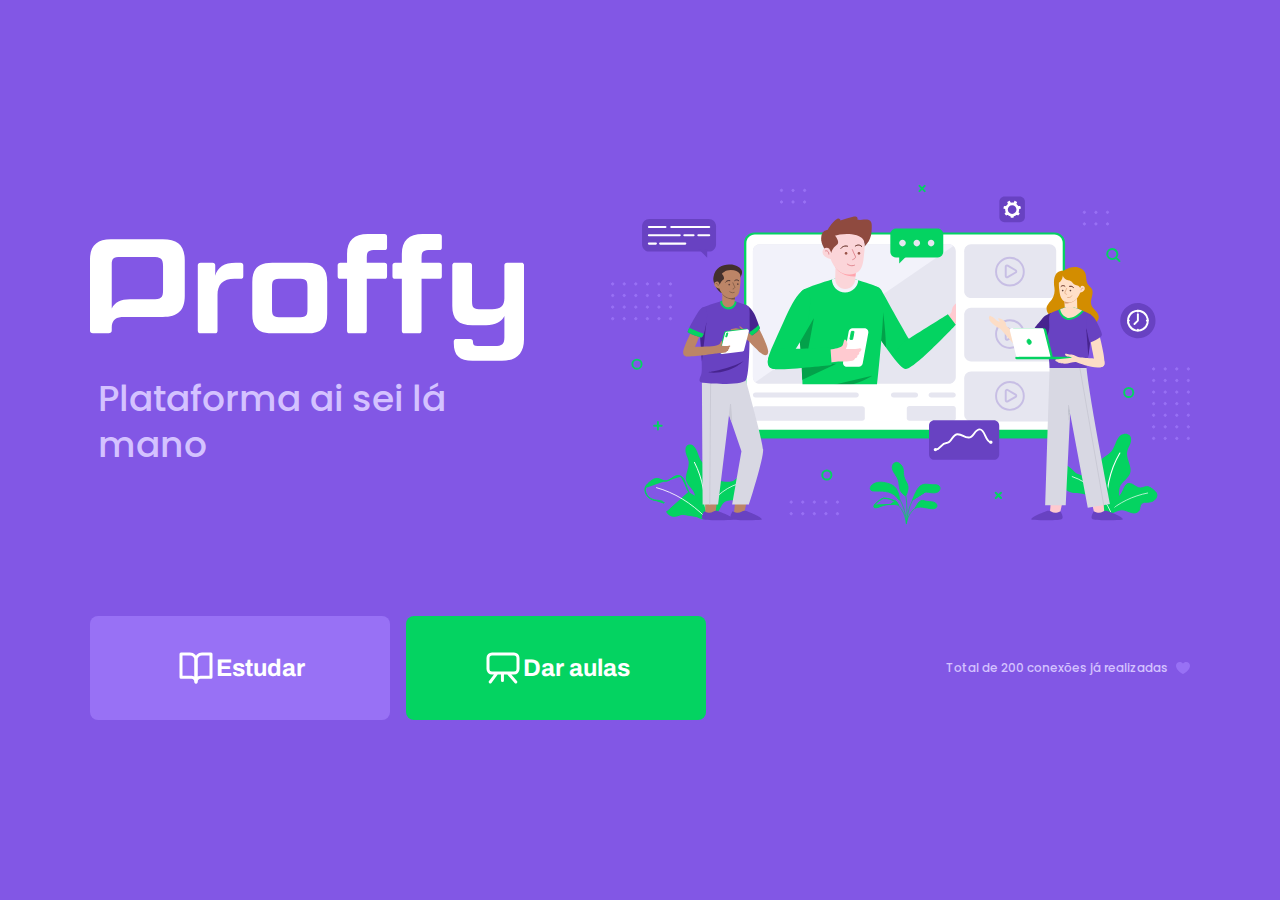
<file: index.html>
<!DOCTYPE html>
<html lang="pt_br">
<head>
    <meta charset="UTF-8">
    <meta name="viewport" content="width=device-width, initial-scale=1.0">
    <title>Document</title>

    <link rel="stylesheet" href="/styles/main.css">
    <link rel="stylesheet" href="/styles/partials/page-landing.css">
    <link href="https://fonts.googleapis.com/css2?family=Archivo:wght@400;700&amp;family=Poppins:wght@400;600&amp;display=swap" rel="stylesheet">
</head>
<body id = "page-landing">

    <div id="container">
        <div class="logo-container">
            <img src="/images/logo.svg" alt="Proffy">
            <h2>Plataforma ai sei lá mano</h2>
        </div>
        <img class="hero-image" src="/images/landing.svg" alt="Plataforma de estudos">
        
        <div class="buttons-container">
            <a class="study" href="/study.html">
                <img src="images/icons/study.svg" alt="Estudar">Estudar
            </a>

            <a class="give-classes" href="/give-classes.html">
                <img src="images/icons/give-classes.svg" alt="Dar aulas">Dar aulas
            </a>
        </div>

        <p class="total-connections">
            Total de 200 conexões já realizadas
            <img src="/images/icons/purple-heart.svg" alt="Coração roxo">
        </p>

    </div>
</body>
</html>
</file>
<file: styles/main.css>
body{
  height: 100vh;
  background-color: var( --color-background);
  display: flex;
  align-items: center;
  justify-content: center;
}
body,
input,
button,
textarea{
  font-weight:500;
  font-family: Poppins;
  font-size: 1.6rem;
  color: var( --color-text-base)
}
:root {
  --color-background: #F0F0F7;
  --color-primary-lighter: #9871F5;
  --color-primary-light: #916BEA;
  --color-primary: #8257E5;
  --color-primary-dark: #774DD6;
  --color-primary-darker: #6842c2;
  --color-secondary: #04D361;
  --color-secondary-dark: #04BF58;
  --color-title-in-primary: #FFFFFF;
  --color-text-in-primary: #D4C2FF;
  --color-text-title: #32264D;
  --color-text-complement: #9C98A6;
  --color-text-base: #6A6180;
  --color-line-in-white: #E6E6F0;
  --color-input-background: #F8F8FC;
  --color-button-text: #FFFFFF;
  --color-box-base: #FFFFFF;
  --color-box-footer: #FAFAFC;
  --color-small-info: #C1BCCC;
  font-size: 60%; /* controle das medidas rem */
}

*{
  margin: 0;
  padding: 0;
  box-sizing:border-box;


}
#container{

  width: 90vw;
  max-width: 700px;

}

@media(min-width: 700px){
  :root{
    font-size: 62.5%; /*todo 1rem vai ser relativo a 10px*/
  }
}
</file>
<file: styles/partials/page-landing.css>
#page-landing{
    background: var(--color-primary);
}

#page-landing #container{
    color: var(--color-text-in-primary);
}

.logo-container img{
    height:  10rem;
}
.logo-container{
    text-align: center;
    margin-bottom: 3.2rem;
}
.logo-container h2{
    font-weight: 500;
    font-size: 3.6rem;
    line-height: 4.6rem;
    margin:  0.8rem;
}
.hero-image{
    width:  100%;
}

.buttons-container {
    display: flex;
    justify-content: center;
    margin:3.2rem 0;
}

.buttons-container a{
    width: 30rem;
    height: 10.4rem;
    border-radius:  0.8rem;
    margin-right:1.6rem ;
    font:700 2.4rem Archivo;
    display: flex;
    align-items: center;
    justify-content: center;

    text-decoration: none;

    transition: background 0.2s;

    color:var(--color-button-text);
}

.buttons-container a.study{
    background: var(--color-primary-lighter);
}

.buttons-container a.give-classes{
    background: var(--color-secondary);
    margin-right: 0;
}
.buttons-container a.study:hover{
    background: var(--color-primary-light);
}

.buttons-container a img{
    width: 4rem;
    margim-right: 2.4rem ;
}

.buttons-container a.give-classes:hover{
    background: var(--color-secondary-dark);
}


.total-connections {
    font-size: 1.8rem;
    display: flex;
    align-items:center;
    justify-content: center;
}

.total-connections img{
    margin-left: 0.8rem;
}
@media(max-width:699px){
    :root{
        font-size: 40%;
      }
}

@media(min-width: 1100px){
    #page-landing #container{
        max-width: 1100px;
        display: grid;
        grid-template-columns: 2fr 1fr 2fr;
        grid-template-rows: 350px 1fr;
        grid-template-areas: 
        "proffy image image"
        "button button texting";
        column-gap: 87px;
        row-gap:86px;
    }
    .logo-container{
        grid-area: proffy;
        text-align: initial;
        align-self: center;
        margin: 0;
    }
    .logo-container img{
        height:  127px;
    }
    .hero-image{
        grid-area: image;
        height: 350px;
    }
    .buttons-container{
        grid-area:button;
        justify-content: flex-start;
        margin: 0;
    }
    .total-connections{
        grid-area:texting;
        justify-self: end;
        font-size: 1.2rem;
    }
}
</file>
